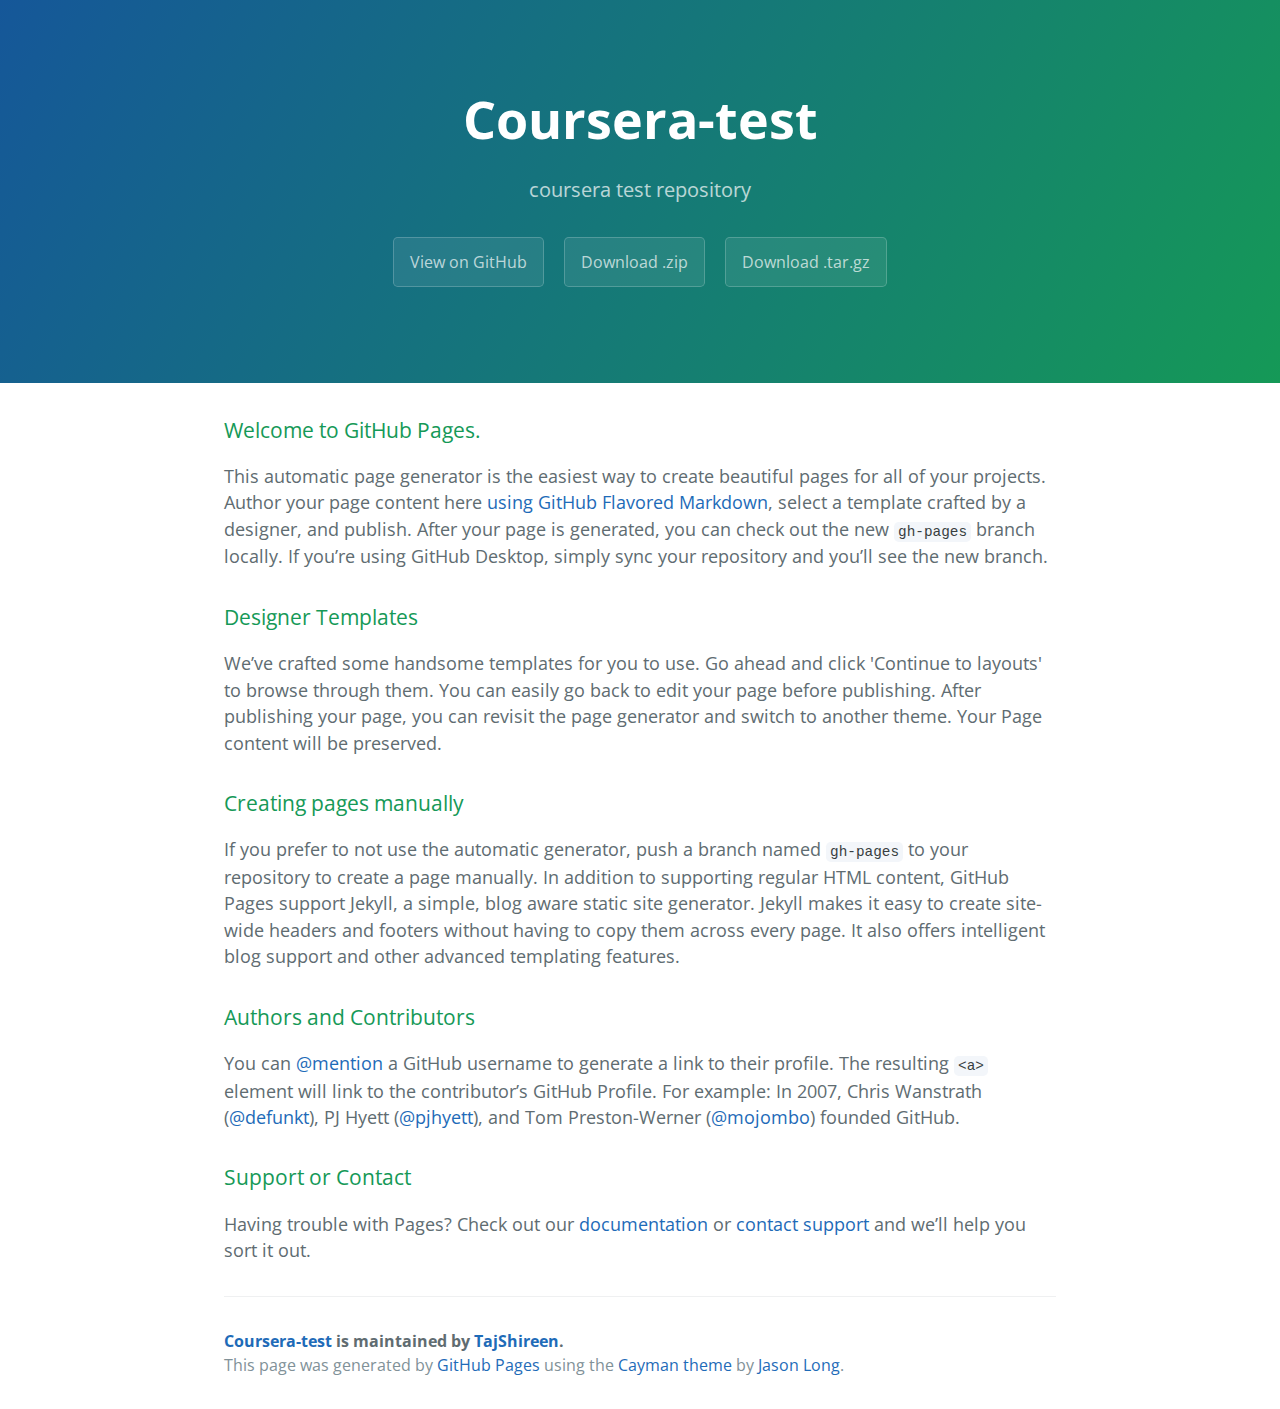
<file: index.html>
<!DOCTYPE html>
<html lang="en-us">
  <head>
    <meta charset="UTF-8">
    <title>Coursera-test by TajShireen</title>
    <meta name="viewport" content="width=device-width, initial-scale=1">
    <link rel="stylesheet" type="text/css" href="stylesheets/normalize.css" media="screen">
    <link href='https://fonts.googleapis.com/css?family=Open+Sans:400,700' rel='stylesheet' type='text/css'>
    <link rel="stylesheet" type="text/css" href="stylesheets/stylesheet.css" media="screen">
    <link rel="stylesheet" type="text/css" href="stylesheets/github-light.css" media="screen">
  </head>
  <body>
    <section class="page-header">
      <h1 class="project-name">Coursera-test</h1>
      <h2 class="project-tagline">coursera test repository </h2>
      <a href="https://github.com/TajShireen/coursera-test" class="btn">View on GitHub</a>
      <a href="https://github.com/TajShireen/coursera-test/zipball/master" class="btn">Download .zip</a>
      <a href="https://github.com/TajShireen/coursera-test/tarball/master" class="btn">Download .tar.gz</a>
    </section>

    <section class="main-content">
      <h3>
<a id="welcome-to-github-pages" class="anchor" href="#welcome-to-github-pages" aria-hidden="true"><span aria-hidden="true" class="octicon octicon-link"></span></a>Welcome to GitHub Pages.</h3>

<p>This automatic page generator is the easiest way to create beautiful pages for all of your projects. Author your page content here <a href="https://guides.github.com/features/mastering-markdown/">using GitHub Flavored Markdown</a>, select a template crafted by a designer, and publish. After your page is generated, you can check out the new <code>gh-pages</code> branch locally. If you’re using GitHub Desktop, simply sync your repository and you’ll see the new branch.</p>

<h3>
<a id="designer-templates" class="anchor" href="#designer-templates" aria-hidden="true"><span aria-hidden="true" class="octicon octicon-link"></span></a>Designer Templates</h3>

<p>We’ve crafted some handsome templates for you to use. Go ahead and click 'Continue to layouts' to browse through them. You can easily go back to edit your page before publishing. After publishing your page, you can revisit the page generator and switch to another theme. Your Page content will be preserved.</p>

<h3>
<a id="creating-pages-manually" class="anchor" href="#creating-pages-manually" aria-hidden="true"><span aria-hidden="true" class="octicon octicon-link"></span></a>Creating pages manually</h3>

<p>If you prefer to not use the automatic generator, push a branch named <code>gh-pages</code> to your repository to create a page manually. In addition to supporting regular HTML content, GitHub Pages support Jekyll, a simple, blog aware static site generator. Jekyll makes it easy to create site-wide headers and footers without having to copy them across every page. It also offers intelligent blog support and other advanced templating features.</p>

<h3>
<a id="authors-and-contributors" class="anchor" href="#authors-and-contributors" aria-hidden="true"><span aria-hidden="true" class="octicon octicon-link"></span></a>Authors and Contributors</h3>

<p>You can <a href="https://help.github.com/articles/basic-writing-and-formatting-syntax/#mentioning-users-and-teams" class="user-mention">@mention</a> a GitHub username to generate a link to their profile. The resulting <code>&lt;a&gt;</code> element will link to the contributor’s GitHub Profile. For example: In 2007, Chris Wanstrath (<a href="https://github.com/defunkt" class="user-mention">@defunkt</a>), PJ Hyett (<a href="https://github.com/pjhyett" class="user-mention">@pjhyett</a>), and Tom Preston-Werner (<a href="https://github.com/mojombo" class="user-mention">@mojombo</a>) founded GitHub.</p>

<h3>
<a id="support-or-contact" class="anchor" href="#support-or-contact" aria-hidden="true"><span aria-hidden="true" class="octicon octicon-link"></span></a>Support or Contact</h3>

<p>Having trouble with Pages? Check out our <a href="https://help.github.com/pages">documentation</a> or <a href="https://github.com/contact">contact support</a> and we’ll help you sort it out.</p>

      <footer class="site-footer">
        <span class="site-footer-owner"><a href="https://github.com/TajShireen/coursera-test">Coursera-test</a> is maintained by <a href="https://github.com/TajShireen">TajShireen</a>.</span>

        <span class="site-footer-credits">This page was generated by <a href="https://pages.github.com">GitHub Pages</a> using the <a href="https://github.com/jasonlong/cayman-theme">Cayman theme</a> by <a href="https://twitter.com/jasonlong">Jason Long</a>.</span>
      </footer>

    </section>

  
  </body>
</html>
</file>
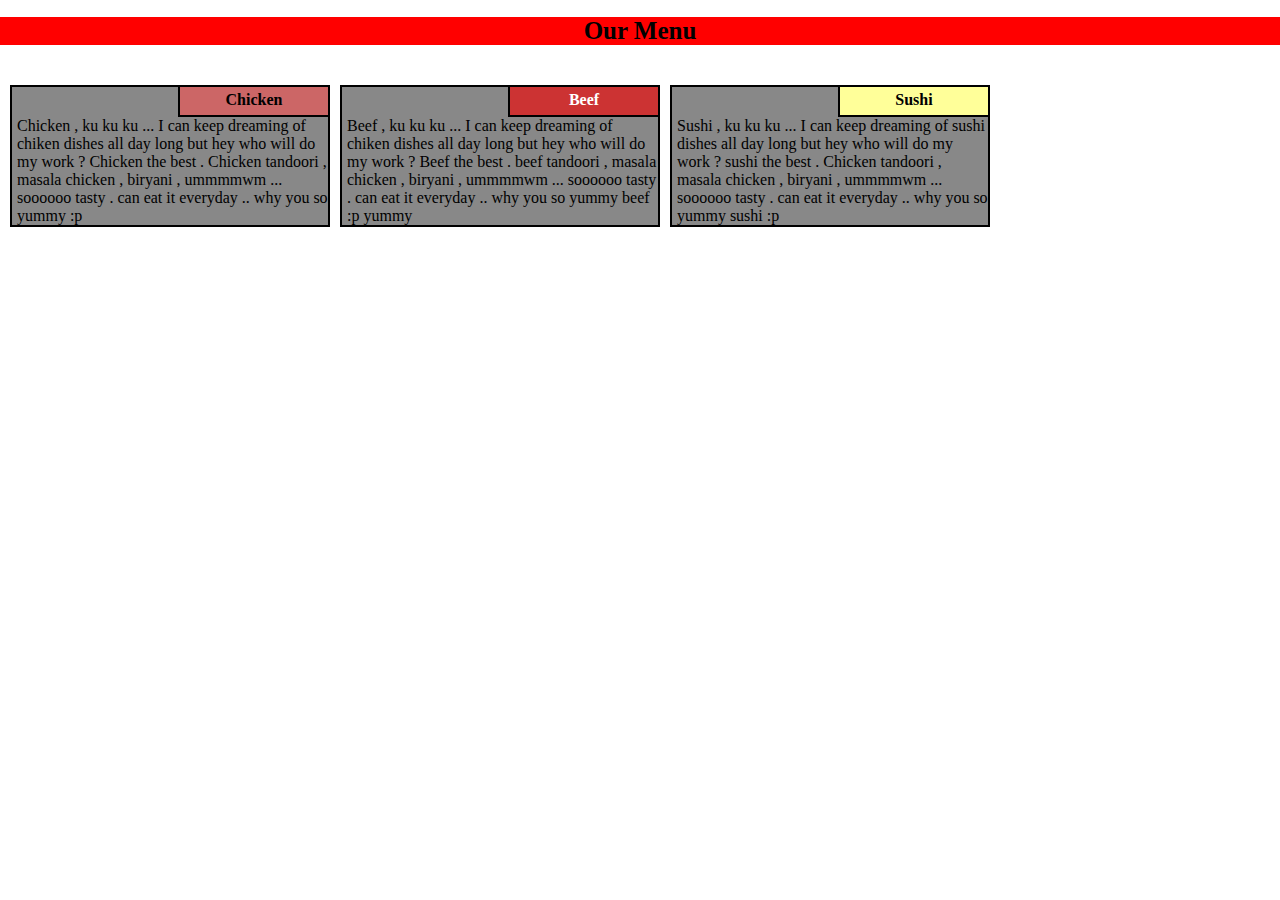
<file: site/index.html>
<!DOCTYPE html>
<html>
<head>
	<meta name="viewport" content="width=device-width, initial-scale=1">
	<link rel="stylesheet" href="style.css">
	<title>Assignment solution for module 2</title>
	
</head>
<body >
<h1>Our Menu </h1>	

 <div class=" big col-3 col-m-6 col-12-s "> 
 	
	 Chicken ,  ku ku ku ... I can keep dreaming of chiken dishes all day long but  hey who will do my work ? Chicken the best . Chicken tandoori , masala chicken , biryani , ummmmwm ... soooooo  tasty .  can eat it everyday .. why you so yummy :p 
	  <div class="small1">Chicken</div>
 	 </div>	
  <div class="big col-3 col-m-6 col-12-s"> 
 	  		
 	  		 Beef ,  ku ku ku ... I can keep dreaming of chiken dishes all day long but  hey who will do my work ? Beef the best . beef tandoori , masala chicken , biryani , ummmmwm ... soooooo tasty .  can eat it everyday .. why you so yummy beef :p yummy
  	<div class="small2"> Beef</div>
</div>
</div>
 <div class="big col-3 col-m-12 col-12-s">
 		
 		 Sushi ,  ku ku ku ... I can keep dreaming of sushi dishes all day long but  hey who will do my work ? sushi the best . Chicken tandoori , masala chicken , biryani , ummmmwm ... soooooo  tasty .  can eat it everyday .. why you so yummy sushi :p 
  <div class="small3">Sushi</div>
 </div>

 </body>
</html>
</file>
<file: stylesheets/stylesheet.css>
* {
  box-sizing: border-box; }

body {
  padding: 0;
  margin: 0;
  font-family: "Open Sans", "Helvetica Neue", Helvetica, Arial, sans-serif;
  font-size: 16px;
  line-height: 1.5;
  color: #606c71; }

a {
  color: #1e6bb8;
  text-decoration: none; }
  a:hover {
    text-decoration: underline; }

.btn {
  display: inline-block;
  margin-bottom: 1rem;
  color: rgba(255, 255, 255, 0.7);
  background-color: rgba(255, 255, 255, 0.08);
  border-color: rgba(255, 255, 255, 0.2);
  border-style: solid;
  border-width: 1px;
  border-radius: 0.3rem;
  transition: color 0.2s, background-color 0.2s, border-color 0.2s; }
  .btn + .btn {
    margin-left: 1rem; }

.btn:hover {
  color: rgba(255, 255, 255, 0.8);
  text-decoration: none;
  background-color: rgba(255, 255, 255, 0.2);
  border-color: rgba(255, 255, 255, 0.3); }

@media screen and (min-width: 64em) {
  .btn {
    padding: 0.75rem 1rem; } }

@media screen and (min-width: 42em) and (max-width: 64em) {
  .btn {
    padding: 0.6rem 0.9rem;
    font-size: 0.9rem; } }

@media screen and (max-width: 42em) {
  .btn {
    display: block;
    width: 100%;
    padding: 0.75rem;
    font-size: 0.9rem; }
    .btn + .btn {
      margin-top: 1rem;
      margin-left: 0; } }

.page-header {
  color: #fff;
  text-align: center;
  background-color: #159957;
  background-image: linear-gradient(120deg, #155799, #159957); }

@media screen and (min-width: 64em) {
  .page-header {
    padding: 5rem 6rem; } }

@media screen and (min-width: 42em) and (max-width: 64em) {
  .page-header {
    padding: 3rem 4rem; } }

@media screen and (max-width: 42em) {
  .page-header {
    padding: 2rem 1rem; } }

.project-name {
  margin-top: 0;
  margin-bottom: 0.1rem; }

@media screen and (min-width: 64em) {
  .project-name {
    font-size: 3.25rem; } }

@media screen and (min-width: 42em) and (max-width: 64em) {
  .project-name {
    font-size: 2.25rem; } }

@media screen and (max-width: 42em) {
  .project-name {
    font-size: 1.75rem; } }

.project-tagline {
  margin-bottom: 2rem;
  font-weight: normal;
  opacity: 0.7; }

@media screen and (min-width: 64em) {
  .project-tagline {
    font-size: 1.25rem; } }

@media screen and (min-width: 42em) and (max-width: 64em) {
  .project-tagline {
    font-size: 1.15rem; } }

@media screen and (max-width: 42em) {
  .project-tagline {
    font-size: 1rem; } }

.main-content :first-child {
  margin-top: 0; }
.main-content img {
  max-width: 100%; }
.main-content h1, .main-content h2, .main-content h3, .main-content h4, .main-content h5, .main-content h6 {
  margin-top: 2rem;
  margin-bottom: 1rem;
  font-weight: normal;
  color: #159957; }
.main-content p {
  margin-bottom: 1em; }
.main-content code {
  padding: 2px 4px;
  font-family: Consolas, "Liberation Mono", Menlo, Courier, monospace;
  font-size: 0.9rem;
  color: #383e41;
  background-color: #f3f6fa;
  border-radius: 0.3rem; }
.main-content pre {
  padding: 0.8rem;
  margin-top: 0;
  margin-bottom: 1rem;
  font: 1rem Consolas, "Liberation Mono", Menlo, Courier, monospace;
  color: #567482;
  word-wrap: normal;
  background-color: #f3f6fa;
  border: solid 1px #dce6f0;
  border-radius: 0.3rem; }
  .main-content pre > code {
    padding: 0;
    margin: 0;
    font-size: 0.9rem;
    color: #567482;
    word-break: normal;
    white-space: pre;
    background: transparent;
    border: 0; }
.main-content .highlight {
  margin-bottom: 1rem; }
  .main-content .highlight pre {
    margin-bottom: 0;
    word-break: normal; }
.main-content .highlight pre, .main-content pre {
  padding: 0.8rem;
  overflow: auto;
  font-size: 0.9rem;
  line-height: 1.45;
  border-radius: 0.3rem; }
.main-content pre code, .main-content pre tt {
  display: inline;
  max-width: initial;
  padding: 0;
  margin: 0;
  overflow: initial;
  line-height: inherit;
  word-wrap: normal;
  background-color: transparent;
  border: 0; }
  .main-content pre code:before, .main-content pre code:after, .main-content pre tt:before, .main-content pre tt:after {
    content: normal; }
.main-content ul, .main-content ol {
  margin-top: 0; }
.main-content blockquote {
  padding: 0 1rem;
  margin-left: 0;
  color: #819198;
  border-left: 0.3rem solid #dce6f0; }
  .main-content blockquote > :first-child {
    margin-top: 0; }
  .main-content blockquote > :last-child {
    margin-bottom: 0; }
.main-content table {
  display: block;
  width: 100%;
  overflow: auto;
  word-break: normal;
  word-break: keep-all; }
  .main-content table th {
    font-weight: bold; }
  .main-content table th, .main-content table td {
    padding: 0.5rem 1rem;
    border: 1px solid #e9ebec; }
.main-content dl {
  padding: 0; }
  .main-content dl dt {
    padding: 0;
    margin-top: 1rem;
    font-size: 1rem;
    font-weight: bold; }
  .main-content dl dd {
    padding: 0;
    margin-bottom: 1rem; }
.main-content hr {
  height: 2px;
  padding: 0;
  margin: 1rem 0;
  background-color: #eff0f1;
  border: 0; }

@media screen and (min-width: 64em) {
  .main-content {
    max-width: 64rem;
    padding: 2rem 6rem;
    margin: 0 auto;
    font-size: 1.1rem; } }

@media screen and (min-width: 42em) and (max-width: 64em) {
  .main-content {
    padding: 2rem 4rem;
    font-size: 1.1rem; } }

@media screen and (max-width: 42em) {
  .main-content {
    padding: 2rem 1rem;
    font-size: 1rem; } }

.site-footer {
  padding-top: 2rem;
  margin-top: 2rem;
  border-top: solid 1px #eff0f1; }

.site-footer-owner {
  display: block;
  font-weight: bold; }

.site-footer-credits {
  color: #819198; }

@media screen and (min-width: 64em) {
  .site-footer {
    font-size: 1rem; } }

@media screen and (min-width: 42em) and (max-width: 64em) {
  .site-footer {
    font-size: 1rem; } }

@media screen and (max-width: 42em) {
  .site-footer {
    font-size: 0.9rem; } }
</file>
<file: stylesheets/github-light.css>
/*
The MIT License (MIT)

Copyright (c) 2015 GitHub, Inc.

Permission is hereby granted, free of charge, to any person obtaining a copy
of this software and associated documentation files (the "Software"), to deal
in the Software without restriction, including without limitation the rights
to use, copy, modify, merge, publish, distribute, sublicense, and/or sell
copies of the Software, and to permit persons to whom the Software is
furnished to do so, subject to the following conditions:

The above copyright notice and this permission notice shall be included in all
copies or substantial portions of the Software.

THE SOFTWARE IS PROVIDED "AS IS", WITHOUT WARRANTY OF ANY KIND, EXPRESS OR
IMPLIED, INCLUDING BUT NOT LIMITED TO THE WARRANTIES OF MERCHANTABILITY,
FITNESS FOR A PARTICULAR PURPOSE AND NONINFRINGEMENT. IN NO EVENT SHALL THE
AUTHORS OR COPYRIGHT HOLDERS BE LIABLE FOR ANY CLAIM, DAMAGES OR OTHER
LIABILITY, WHETHER IN AN ACTION OF CONTRACT, TORT OR OTHERWISE, ARISING FROM,
OUT OF OR IN CONNECTION WITH THE SOFTWARE OR THE USE OR OTHER DEALINGS IN THE
SOFTWARE.

*/

.pl-c /* comment */ {
  color: #969896;
}

.pl-c1      /* constant, markup.raw, meta.diff.header, meta.module-reference, meta.property-name, support, support.constant, support.variable, variable.other.constant */,
.pl-s .pl-v /* string variable */ {
  color: #0086b3;
}

.pl-e  /* entity */,
.pl-en /* entity.name */ {
  color: #795da3;
}

.pl-s .pl-s1 /* string source */,
.pl-smi      /* storage.modifier.import, storage.modifier.package, storage.type.java, variable.other, variable.parameter.function */ {
  color: #333;
}

.pl-ent /* entity.name.tag */ {
  color: #63a35c;
}

.pl-k /* keyword, storage, storage.type */ {
  color: #a71d5d;
}

.pl-pds              /* punctuation.definition.string, string.regexp.character-class */,
.pl-s                /* string */,
.pl-s .pl-pse .pl-s1 /* string punctuation.section.embedded source */,
.pl-sr               /* string.regexp */,
.pl-sr .pl-cce       /* string.regexp constant.character.escape */,
.pl-sr .pl-sra       /* string.regexp string.regexp.arbitrary-repitition */,
.pl-sr .pl-sre       /* string.regexp source.ruby.embedded */ {
  color: #183691;
}

.pl-v /* variable */ {
  color: #ed6a43;
}

.pl-id /* invalid.deprecated */ {
  color: #b52a1d;
}

.pl-ii /* invalid.illegal */ {
  background-color: #b52a1d;
  color: #f8f8f8;
}

.pl-sr .pl-cce /* string.regexp constant.character.escape */ {
  color: #63a35c;
  font-weight: bold;
}

.pl-ml /* markup.list */ {
  color: #693a17;
}

.pl-mh        /* markup.heading */,
.pl-mh .pl-en /* markup.heading entity.name */,
.pl-ms        /* meta.separator */ {
  color: #1d3e81;
  font-weight: bold;
}

.pl-mq /* markup.quote */ {
  color: #008080;
}

.pl-mi /* markup.italic */ {
  color: #333;
  font-style: italic;
}

.pl-mb /* markup.bold */ {
  color: #333;
  font-weight: bold;
}

.pl-md /* markup.deleted, meta.diff.header.from-file */ {
  background-color: #ffecec;
  color: #bd2c00;
}

.pl-mi1 /* markup.inserted, meta.diff.header.to-file */ {
  background-color: #eaffea;
  color: #55a532;
}

.pl-mdr /* meta.diff.range */ {
  color: #795da3;
  font-weight: bold;
}

.pl-mo /* meta.output */ {
  color: #1d3e81;
}
</file>
<file: site/style.css>
*{
		box-sizing:border-box;
	}
	

	body{
		margin:0;
		padding:0;
	}
	h1{
			font-size:25px;
            text-align:center;
            margin-bottom:40px;
            background-color:red;
            

	   }
	
	.big{
			position:relative;
			background-color: #888888;
			border: 2px solid black;
			padding-top:30px;
			margin-left:10px;
			margin-bottom:10px;
			padding-left:5px;
			
			
		}
		
	.small1{
			background-color: #CC6666;
			border: 2px solid black;
			position:absolute;
			right:0%;
			top:0%;
			width:150px;
			border-top:none;
			border-right:none;
			text-align:center;
			font-weight: bold;
			height:30px;
			padding-top:4px;
			
	}
	.small2{
			background-color: #CC3333;
			border: 2px solid black;
			position:absolute;
			right:0%;
			top:0%;
			text-align:center;
			border-top:none;
			border-right:none;
			width:150px;
			color : white;
			font-weight: bold;
			height:30px;
			padding-top:4px;
			
			}
	.small3{
			background-color: #FFFF99;
			border: 2px solid black;
			position:absolute;
			right:0%;
			top:0%;
			text-align: center;
			border-top:none;
			border-right:none;
			width:150px;
			font-weight: bold;
			height:30px;
			padding-top:4px;
			
			
		}

		@media(min-width:992px){
			.col-1 {
					width: 8.33%;
					float:left;
					}
    		.col-2 {width: 16.66%;
    				float:left;
    				}
    		.col-3 {width: 25%;
    				 float:left;
    				}
   		 	.col-4 {width: 33.33%;
   		 			float:left;
   		 			}
    		.col-5 {width: 41.66%;
    				float:left;
    				}
   		    .col-6 {width: 50%;
   		    		float:left;
   		    		}
    		.col-7 {width: 58.33%;
    				float:left;
    				}
   			.col-8 {width: 66.66%;
   					float:left;
   					}
  			.col-9 {width: 75%;
  					float:left;
  					}
    		.col-10 {width: 83.33%;
    				float:left;
    				}
   			.col-11 {width: 91.66%;
   					float:left;
   					}
   			.col-12 {width: 100%;
   					float:left;
   					}
		}

		@media(min-width:768px) and (max-width: 991px){
			.col-m-1 {width: 8.33%;
						float:left;}
    		.col-m-2 {width: 16.66%;
    					float:left;}
    		.col-m-3 {width: 25%;
    					float:left;}
    		.col-m-4 {width: 33.33%;
    					float:left;}
    		.col-m-5 {width: 41.66%;
    					float:left;}
   			.col-m-6 {width: 45%;
   						float:left;
   					}
    		.col-m-7 {width: 58.33%;
    					float:left;}
   			.col-m-8 {width: 66.66%;
   						float:left;}
   			.col-m-9 {width: 75%;
   						float:left;}
    		.col-m-10 {width: 83.33%;
    					float:left;}
    		.col-m-11 {width: 91.66%;
    						float:left;}
    		.col-m-12 {width: 100%;
    					float:left;
    				}
		}

		@media(max-width:767px){
			.col-1-s {width: 8.33%;}
    		.col-2-s {width: 16.66%;}
    		.col-3-s {width: 25%;}
    		.col-4-s {width: 33.33%;}
   			.col-5-s {width: 41.66%;}
   			.col-6-s {width: 50%;}
    		.col-7-s {width: 58.33%;}
    		.col-8-s {width: 66.66%;}
    		.col-9-s {width: 75%;}
    		.col-10-s {width: 83.33%;}
    		.col-11-s {width: 91.66%;}
    		.col-12-s {width: 100%;
    					float:left;
    				}

		}
</file>
